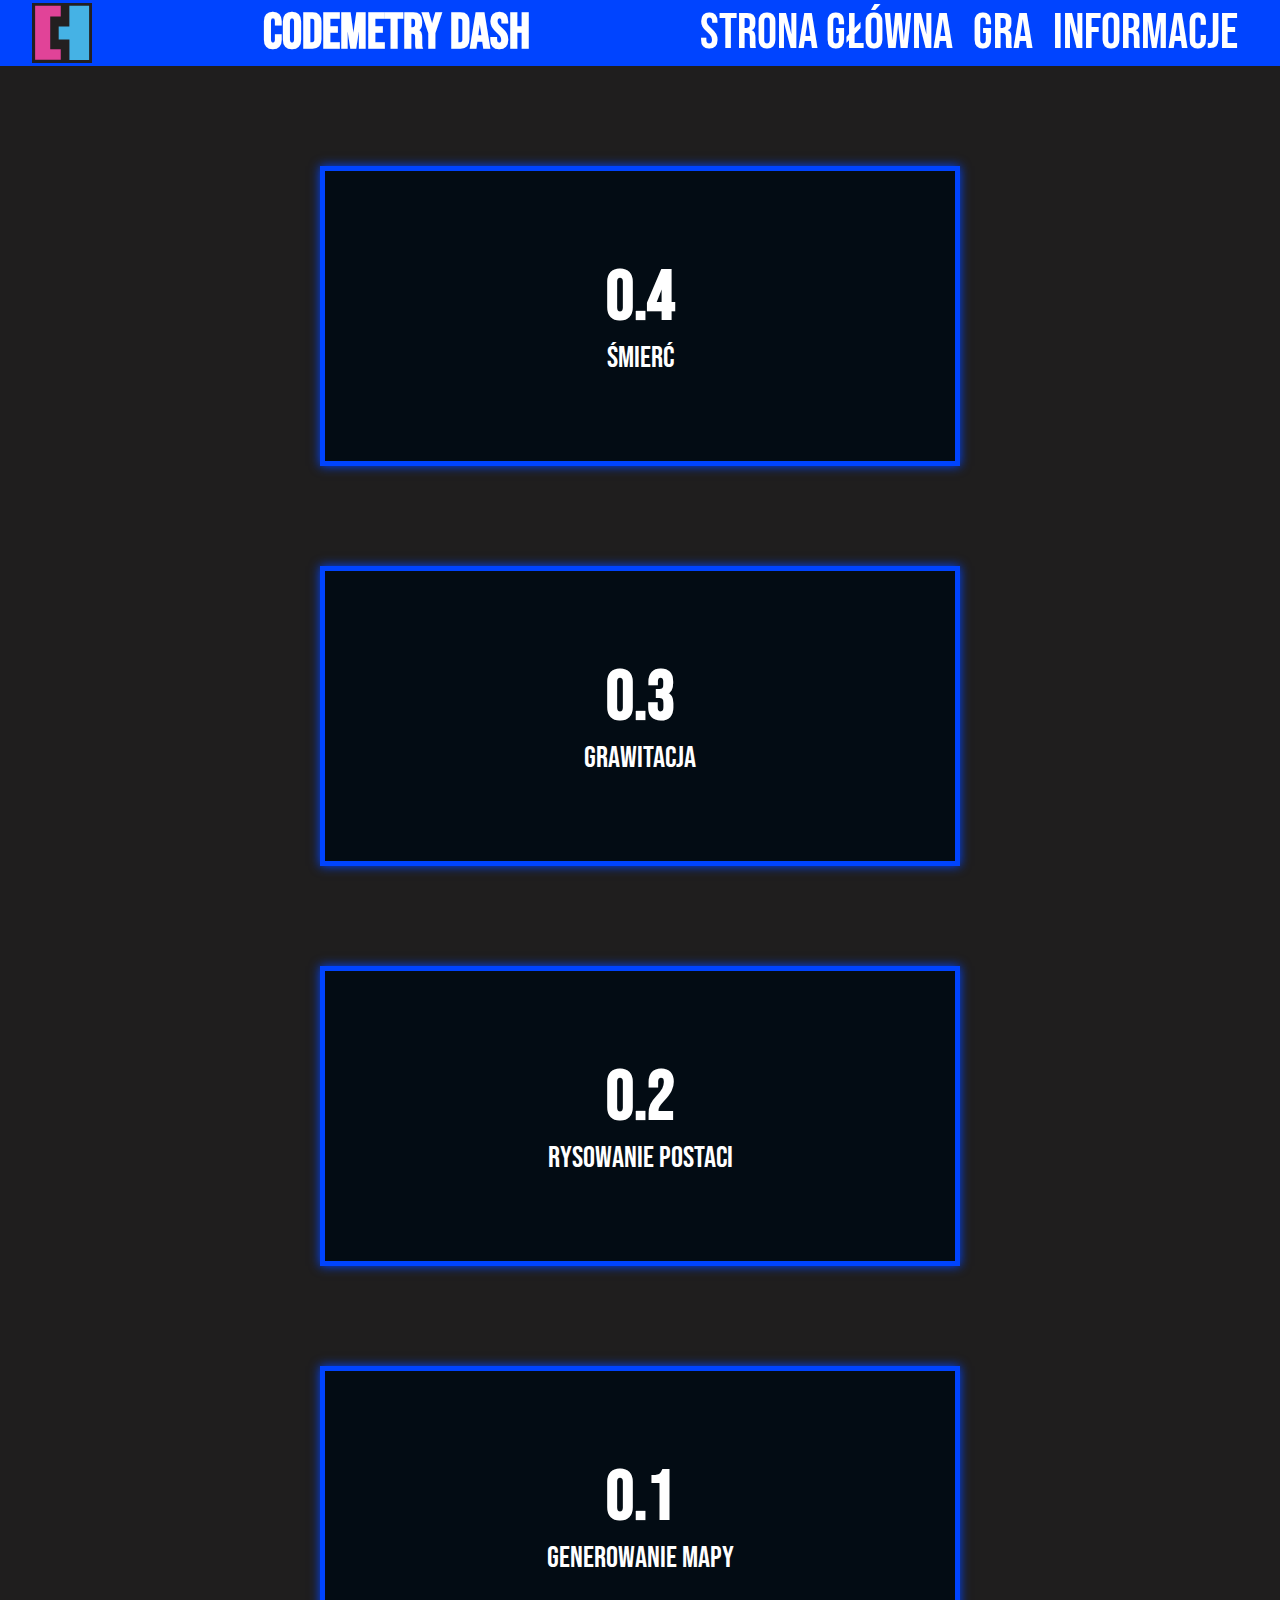
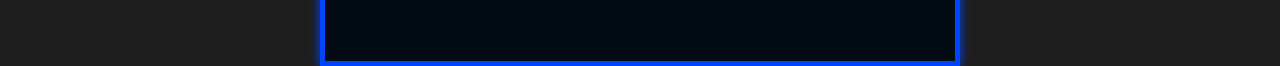
<file: html/index.html>
<!DOCTYPE html>
<html lang="en">
<head>
    <meta charset="UTF-8">
    <meta http-equiv="X-UA-Compatible" content="IE=edge">
    <meta name="viewport" content="width=device-width, initial-scale=1.0">
    <title>CODOMETRY</title>

    <link rel="preconnect" href="https://fonts.googleapis.com">
    <link rel="preconnect" href="https://fonts.gstatic.com" crossorigin>
    <link href="https://fonts.googleapis.com/css2?family=Bebas+Neue&display=swap" rel="stylesheet">
    <link rel="icon" type="icon" href="./Logo PROKJEKT KOCOWTY.svg">
    <link rel="stylesheet" href="./css/kox.css">
</head>
<body>
    
    <div class="wrapper">
        <nav>
            <a href="index.html" class="logo"><img src="./Logo PROKJEKT KOCOWTY.svg" alt="logo"></a> 
            <h1 class="name"> <a href="index.html">CODEMETRY DASH</a></h1>
            <input type="checkbox" class="input-checkbox" id="toggle">
            <label for="toggle">Menu</label>
            <div class="menu">
                <ul>
                    <li><a href="index.html" class="li">STRONA GŁÓWNA</a></li>
                    <li><a href="Gra.html" class="li"class="li">GRA</a></li>
                    <li><a href="Regulamin.html" class="li">INFORMACJE</a></li>
                </ul>
            </div>
        </nav>
        <div class="path-info">
            <div class="path-info__item">
                <h2 class="path-info__item__title"> 0.4</h2>
                <p class="path-info__item__description">Śmierć</p>
            </div>

            <div class="path-info__item">
                <h2 class="path-info__item__title"> 0.3</h2>
                <p class="path-info__item__description">Grawitacja</p>
            </div>

            <div class="path-info__item">
                <h2 class="path-info__item__title"> 0.2</h2>
                <p class="path-info__item__description">Rysowanie Postaci</p>
            </div>

            <div class="path-info__item">
                <h2 class="path-info__item__title"> 0.1</h2>
                <p class="path-info__item__description">Generowanie Mapy</p>
            </div>

            <!-- <div class="path-info__item">
            </div>
            <div class="path-info__item">
            </div> -->
        </div>
    </div>


</body>
</html>
</file>
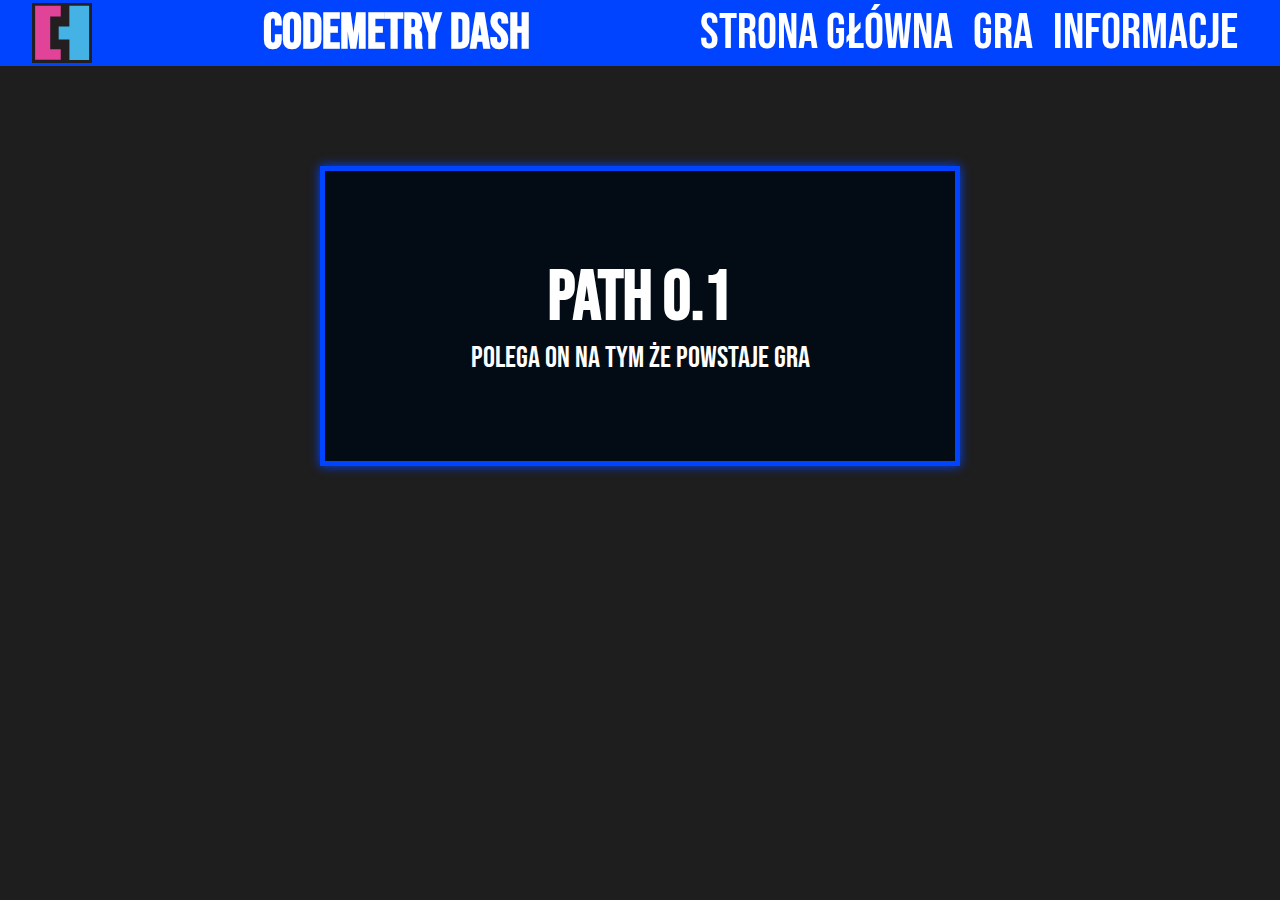
<file: html/Glowna.html>
<!DOCTYPE html>
<html lang="en">
<head>
    <meta charset="UTF-8">
    <meta http-equiv="X-UA-Compatible" content="IE=edge">
    <meta name="viewport" content="width=device-width, initial-scale=1.0">
    <title>CODOMETRY</title>

    <link rel="preconnect" href="https://fonts.googleapis.com">
    <link rel="preconnect" href="https://fonts.gstatic.com" crossorigin>
    <link href="https://fonts.googleapis.com/css2?family=Bebas+Neue&display=swap" rel="stylesheet">
    <link rel="icon" type="icon" href="../html/Logo PROKJEKT KOCOWTY.svg">
    <link rel="stylesheet" href="./css/kox.css">
</head>
<body>
    
    <div class="wrapper">
        <nav>
            <a href="Glowna.html" class="logo"><img src="../html/Logo PROKJEKT KOCOWTY.svg" alt="logo"></a> 
            <h1 class="name"> <a href="Glowna.html">CODEMETRY DASH</a></h1>
            <input type="checkbox" class="input-checkbox" id="toggle">
            <label for="toggle">Menu</label>
            <div class="menu">
                <ul>
                    <li><a href="Glowna.html" class="li">STRONA GŁÓWNA</a></li>
                    <li><a href="Gra.html" class="li"class="li">GRA</a></li>
                    <li><a href="Regulamin.html" class="li">INFORMACJE</a></li>
                </ul>
            </div>
        </nav>
        <div class="path-info">
            <div class="path-info__item">
                <h2 class="path-info__item__title">Path 0.1</h2>
                <p class="path-info__item__description">Polega on Na tym że powstaje gra</p>
            </div>

            <!-- <div class="path-info__item">
            </div>
            <div class="path-info__item">
            </div> -->
        </div>
    </div>


</body>
</html>
</file>
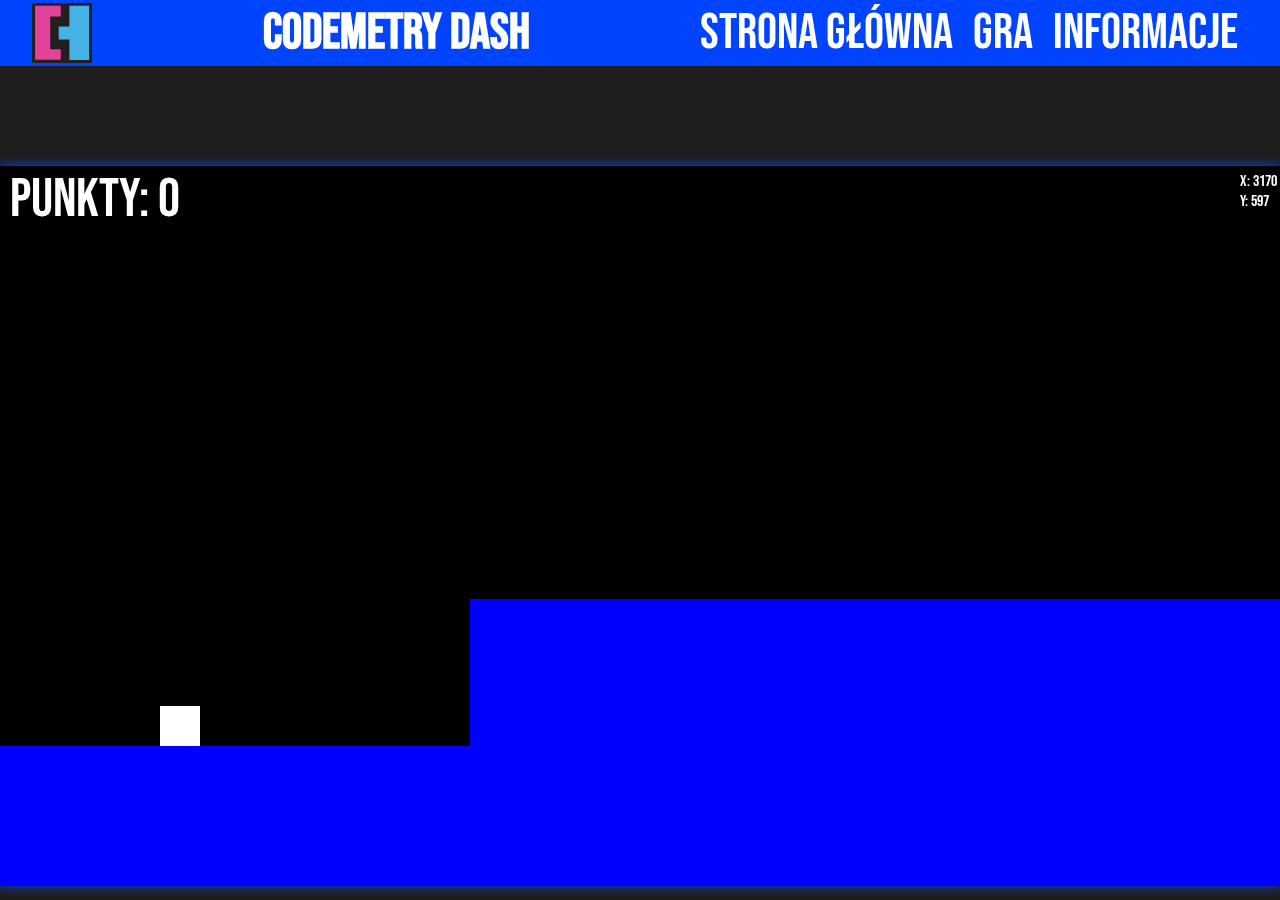
<file: html/Gra.html>
<!DOCTYPE html>
<html lang="en">

<head>
    <meta charset="UTF-8">
    <meta http-equiv="X-UA-Compatible" content="IE=edge">
    <meta name="viewport" content="width=device-width, initial-scale=1.0">
    <title>CODOMETRY</title>

    <link rel="preconnect" href="https://fonts.googleapis.com">
    <link rel="preconnect" href="https://fonts.gstatic.com" crossorigin>
    <link href="https://fonts.googleapis.com/css2?family=Bebas+Neue&display=swap" rel="stylesheet">
    <link rel="icon" type="icon" href="./Logo PROKJEKT KOCOWTY.svg">

    <link rel="stylesheet" href="./css/kox.css">


</head>

<body>

    <div class="wrapper">
        <nav>
            <a href="index.html" class="logo"><img src="./Logo PROKJEKT KOCOWTY.svg" alt="logo"></a>
            <h1 class="name"> <a href="index.html" id="down">CODEMETRY DASH</a> </h1>
            <input type="checkbox" class="input-checkbox" id="toggle">
            <label for="toggle">Menu</label>
            <div class="menu">
                <ul>
                    <li><a href="index.html" class="li">STRONA GŁÓWNA</a></li>
                    <li><a href="Gra.html" class="li" class="li">GRA</a></li>
                    <li><a href="Regulamin.html" class="li">INFORMACJE</a></li>
                </ul>
            </div>
        </nav>
        <div class="napisBlur">
            <p class="pogo">Ta Gra Nie Obsługuje tej Rozdzielczości</p>
        </div>
        <div class="game">
            <canvas id="canvas" width="1280" height="720"></canvas>
        </div>
    </div>

    <script src="js/kox.js"></script>
</body>

</html>
</file>
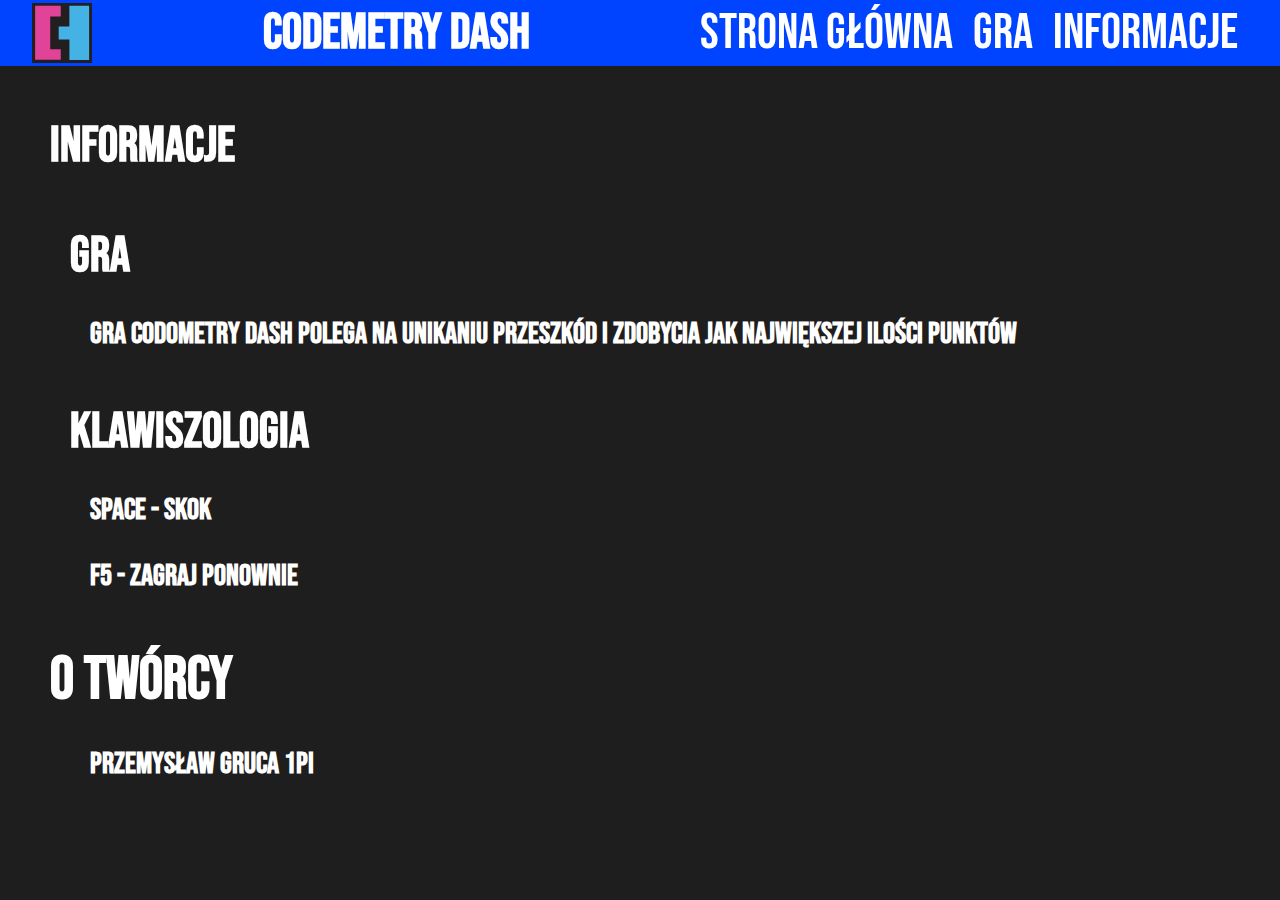
<file: html/Regulamin.html>
<!DOCTYPE html>
<html lang="en">
<head>
    <meta charset="UTF-8">
    <meta http-equiv="X-UA-Compatible" content="IE=edge">
    <meta name="viewport" content="width=device-width, initial-scale=1.0">
    <title>CODOMETRY</title>

    <link rel="preconnect" href="https://fonts.googleapis.com">
    <link rel="preconnect" href="https://fonts.gstatic.com" crossorigin>
    <link href="https://fonts.googleapis.com/css2?family=Bebas+Neue&display=swap" rel="stylesheet">
    <link rel="icon" type="icon" href="./Logo PROKJEKT KOCOWTY.svg">

    <link rel="stylesheet" href="./css/kox.css">
</head>
<body>
    
    <div class="wrapper">
        <nav>
            <a href="index.html" class="logo"><img src="./Logo PROKJEKT KOCOWTY.svg" alt="logo"></a> 
            <h1 class="name"> <a href="index.html">CODEMETRY DASH</a></h1>
            <input type="checkbox" class="input-checkbox" id="toggle">
            <label for="toggle">Menu</label>
            <div class="menu">
                <ul>
                    <li><a href="index.html" class="li">STRONA GŁÓWNA</a></li>
                    <li><a href="Gra.html" class="li"class="li">GRA</a></li>
                    <li><a href="Regulamin.html" class="li">INFORMACJE</a></li>
                </ul>
            </div>
        </nav>
        <div class="info">
            <h1 class="infomacje">INFORMACJE</h1>
                <h2 class="gra">GRA</h2>
                    <h3 class="opisek">Gra Codometry dash polega na unikaniu przeszkód i zdobycia jak największej ilości punktów</h3>
                <h2 class="gra">Klawiszologia</h2>
                    <h3 class="opisa">SPACE - Skok</h3>
                    <h3 class="opisa">F5 - Zagraj Ponownie</h3>
                <h2 class="git">O TWÓRCY</h2>
                    <h3 class="opisa">Przemysław Gruca 1PI</h3>
        </div>
    </div>
<br>
</body>
</html>
</file>
<file: html/css/kox.css>
.logo{
    width: 60px;
    height: 60px;
}

*,
*::before,
*::after {
  margin: 0;
  padding: 0;
  box-sizing: border-box;

}
body {
  background-color: #1f1e1e;
  height: 100vh;
  display: flex;
  justify-content: center;
  font-family: 'Bebas Neue', cursive;
  font-size: 50px;
  color: white
}

.wrapper {
  width: 100%;
  max-width: 100%;
  margin: 0 auto;
}
nav {
  display: flex;
  flex-wrap: wrap;
  justify-content: space-between;
  background-color: hsl(224, 100%, 50%);
  padding: 0.2rem 2rem;
}

nav .name{
    display: flex;
    justify-content: flex-start;
    font-size: 50px;
    font-weight: 700;
    margin-left: 10px;
}

nav ul {
  list-style: none;
  display: flex;
  gap: 0,5rem;
}
nav a {
  text-decoration: none;
  color: white;
}
nav #toggle,
nav label {
  display: none;
}

li{
  padding: 10px;
  padding-top: 0;
  padding-bottom: 0;
}

nav li:hover{
    background-color: rgba(38, 39, 90, 0.4);
    border-radius: 10px;
}


@media (max-width: 1000px) {
  nav .menu {
    width: 100%;
    height: 0;
    overflow: hidden;
  }
  nav ul {
    flex-direction: column;
    align-items: center;
    padding: 1rem ;
}
  
  nav label {
    display: inline-block;
    color: white;
    cursor: pointer;
  }

  nav #toggle:checked ~ .menu {
    height: 100%;
    background-color: hsl(224, 100%, 50%);
  }
}

.infomacje{
    display: flex;
    flex-direction: column;
    justify-content: flex-start;
    align-items: flex-start;
    margin-top: 50px;
    margin-left: 50px;
    width: 90%;
} 

.gra{
    font-size: 50px;
    display: flex;
    flex-direction: column;
    justify-content: flex-start;
    align-items: flex-start;
    margin-top: 50px;
    margin-left: 70px;
}

.opisek{
    
    font-size: 30px;
    display: flex;
    flex-direction: column;
    justify-content: flex-start;
    align-items: flex-start;
    margin-top: 30px;
    margin-left: 90px;
}

.git{
  display: flex;
  flex-direction: column;
  justify-content: flex-start;
  align-items: flex-start;
  margin-top: 50px;
  margin-left: 50px;
  font-size: 60px;
}

.opisa{
  width: 90%;
  font-size: 30px;
  display: flex;
  flex-direction: column;
  justify-content: flex-start;
  align-items: flex-start;
  margin-top: 30px;
  margin-left: 90px;
}

.game{
  display: flex;
  flex-direction: column;
  justify-content: center;
  align-items: center;
  margin:auto;
  font-size: 60px;
  margin-top: 100px;
  border: hsl(224, 100%, 50%) solid 5px;
  width: 1280px;
  height: 720px;
  box-shadow:hsl(224, 100%, 50%) 0px 0px 10px;
}

.path-info__item{
  display: flex;
  flex-direction: column;
  justify-content: center;
  align-items: center;
  margin:auto;
  font-size: 60px;
  margin-top: 100px;
  border: hsl(224, 100%, 50%) solid 5px;
  width: 50%;
  height: 5em;
  background-color: rgb(3, 12, 20);
  box-shadow: hsl(224, 100%, 50%) 0px 0px 10px;
}

.path-info__item__title{
  font-size: 70px;
  color: rgb(255, 255, 255);
}

.path-info__item__description{
  font-size: 30px;
  color: rgb(255, 255, 255);
  align-items: center;
  margin-left:auto;
  margin-right: auto;
}

.info{
  width: 90%;
}

@media(max-width: 700px){
  .path-info__item__description{
    font-size: 20px;
  }

  .path-info__item__title{
    font-size: 30px;
  }
}

.napisBlur{
  display: none;
  flex-direction: column;
  justify-content: center;
  align-items: center;
  margin:auto;
  color: red;
  margin-top: 1000px;
}

@media(width < 1280px){
  .game{
    display: none;
    filter: blur(4px);
    width: 50%;
    height: 50%;
    background-image: url(https://wydawnictwoagora.pl/wp-content/uploads/2022/03/Under-4MBs_BarackObama_20190417_WashingtonDC_CrownPublishingGroup_Photo-PariDukovic_Usage4_1154-cropped_web-458x620.jpeg);
    background-repeat: no-repeat;
    background-size: cover;
  }

  .napisBlur{
    display: flex;
    margin: auto;
  }
  .score{
    display: none;
  }
}

@media(width < 680px){
  .napisBlur{
    font-size: 45px;
  }
}

@media(width > 1280px){
  .game{
    background-image: none;
  }
}


@media (max-width: 620px){
  .napisBlur{
    font-size: 30px;
  }
    .nav .name{
      font-size: 18px;
    }
}

.score {
  position: absolute;
  top: 17%;
  left: 17%;
  margin: 10px;
  color: white;
}

@media(width < 530px){
  .name, #down{
    font-size: 5px;
  }
}

.infomacje{
  text-align: center;
  font-family: 'Bebas Neue', cursive;
  font-size: 50px;
  color: white;
  margin-top: 50px
}
</file>
